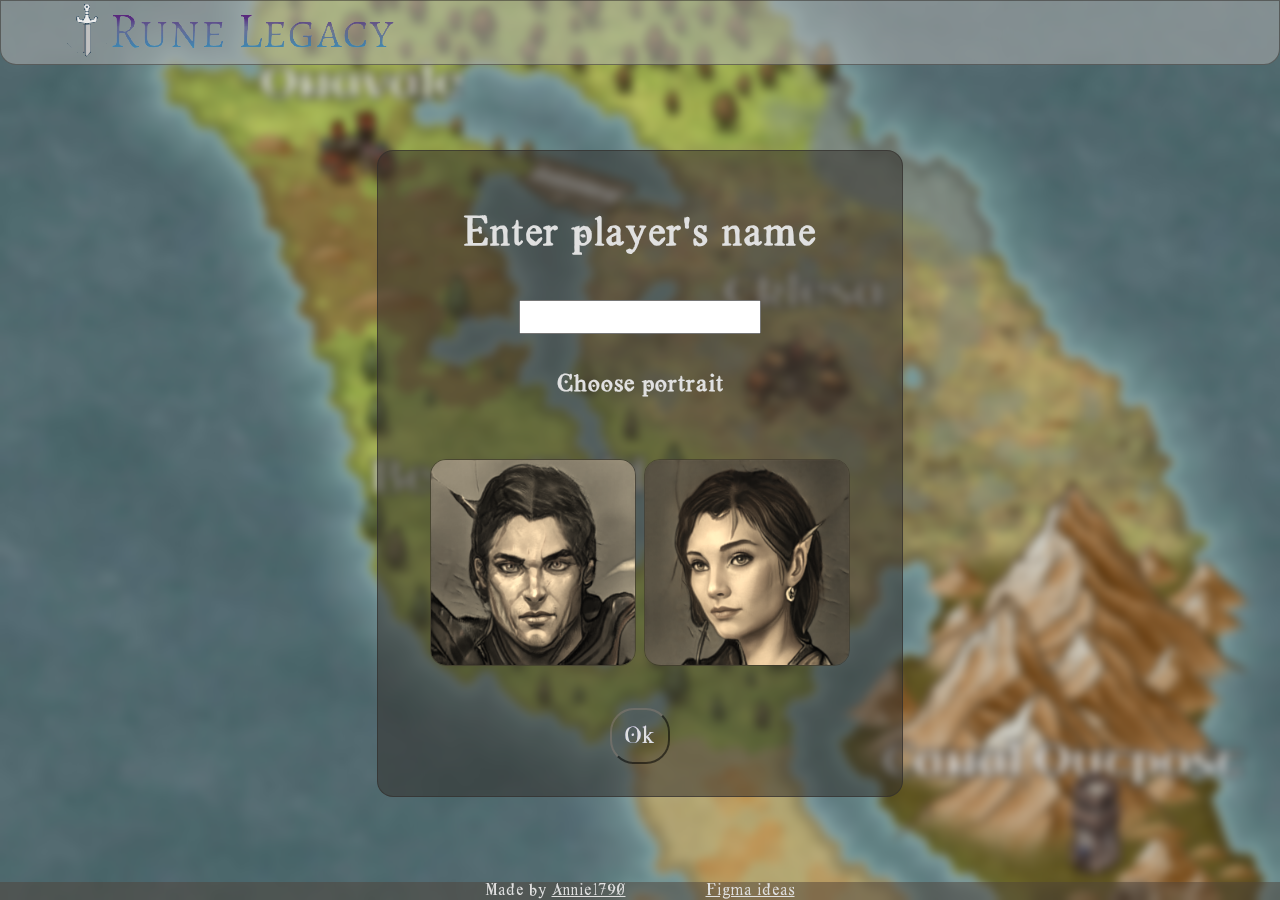
<file: index.html>
<!DOCTYPE html>
<html lang="en">

<head>
    <meta charset="UTF-8">
    <meta http-equiv="X-UA-Compatible" content="IE=edge">
    <meta name="viewport" content="width=device-width, initial-scale=1.0">
    <title>Rune Legacy</title>
    <link rel="stylesheet" href="./styles/player_name_style.css">
    <script src="./modules/player_name_script.js" defer></script>
</head>

<body>

    <header>
        <img src="./media/logo.png" alt="Sword Logo">
    </header>

    <div class="frame player-name-innerbox">
        <h1>Enter player's name</h1>
        <input data-ask-name type="text">
        <h2>Choose portrait</h2>
        <div class="player-portrait-box">
            <img class="player-portrait" data-player-portrait data-portrait-name="male" src="./media/male_portrait.png"
                alt="Male portrait">
            <img class="player-portrait" data-player-portrait data-portrait-name="female"
                src="./media/female_portrait.png" alt="Female portrait">
        </div>
        <button data-ok-button>Ok</button>
    </div>




    <footer>
        <div>Made by <a href="https://github.com/Annie1790" target="_blank"> Annie1790 </a></div>
        <div> <a href="https://www.figma.com/file/C5xZXIIwOHuONyVz1M5cGO/Rune-Legacy-Ideas?t=yOFuzhnUC6ge4Xki-0"
                target="_blank">Figma ideas</a></div>
    </footer>

</body>

</html>
</file>
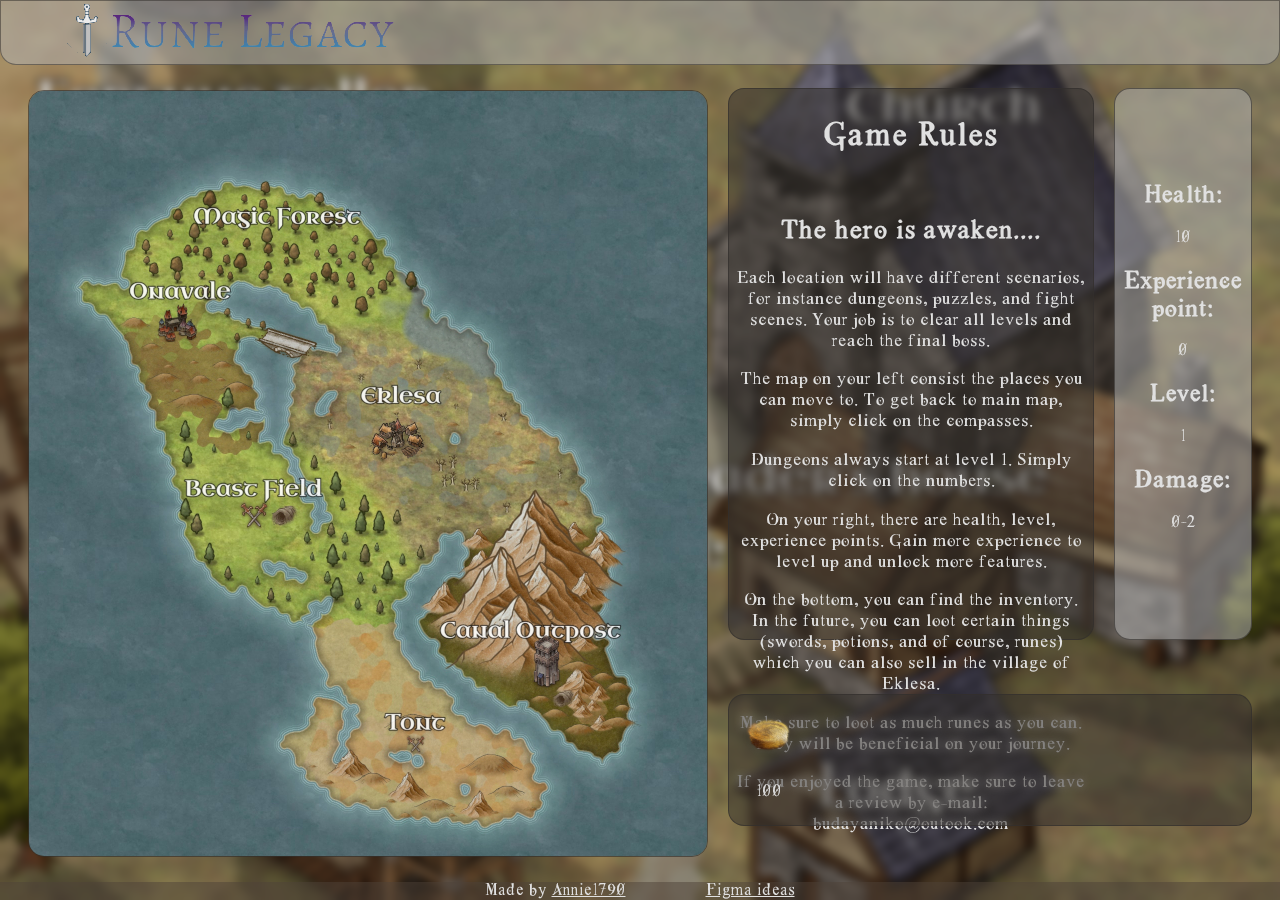
<file: game_main_menu.html>
<!DOCTYPE html>
<html lang="en">

<head>
    <meta charset="UTF-8">
    <meta http-equiv="X-UA-Compatible" content="IE=edge">
    <meta name="viewport" content="width=device-width, initial-scale=1.0">
    <title>Rune Legacy</title>
    <link rel="stylesheet" href="./styles/game_main_menu_style.css">
    <script src="game_main_menu_script.js" type="module" defer></script>
</head>

<body>
    <header>
        <img src="./media/logo.png" alt="Sword Logo">
    </header>



    <div class="map-box">
        <img data-world-map class="map-frame" src="./media/maps/small_map.jpg" alt="Game Map">
        <div data-tooltip-field class="hide map-description frame"></div>
        <img data-eklesa-map class=" map-frame hide" src="./media/maps/eklesa_small.jpg" alt="Map of Eklesa village">
        <img data-Tont-dungeon class="hide map-frame" src="./media/maps/Tont_dungeon.png" alt="Tont dungeon">
    </div>


    <div class="scen-attr-box">
        <div class="character-scenario-box frame">
            <div class="character-scenario-description">
                <h1 data-scenario-name></h1>
                <p data-scenario-description> </p>
                <div class="option-buttons-box">
                    <button class="hide" data-option-1></button>
                    <button class="hide" data-option-2></button>
                    <button data-continue class="hide">Continue</button>
                </div>
            </div>
        </div>

        <div class="character-scenario-box hide frame">
            <div class="combat-screen ">
                <div class="combat-columns">
                    <img class="hide character-portrait portrait-frame portrait-female"
                        src="./media/female_portrait.png" alt="Female player">
                    <img class="hide character-portrait portrait-frame portrait-male" src="./media/male_portrait.png"
                        alt="Male portrait">

                    <div>Health: <span data-health-combat-display></span> </div>
                </div>
                <div class="combat-columns">
                    <img src="./media/dagger_staff_combat.png" alt="combat sign">
                </div>
                <div>
                    <img class="portrait-frame" data-monster-picture src="/media/mobs/bats.jpg"  alt="Monster portrait">
                </div>
            </div>
        </div>

        <div class="character-attributes frame">
            <h1 data-character-name>Character Name</h1>
            <img class="hide character-portrait portrait-frame portrait-female" src="./media/female_portrait.png"
                alt="Female player">
            <img class="hide character-portrait portrait-frame portrait-male" src="./media/male_portrait.png"
                alt="Male portrait">
            <h2>Health:</h2>
            <div data-health>10</div>
            <h2>Experience point:</h2>
            <div data-experience>0</div>
            <h2>Level:</h2>
            <div data-level>1</div>
            <h2>Damage:</h2>
            <div class="minmax-damage-box">
                <div data-min-damage>0</div> - <div data-max-damage>2</div>
            </div>
        </div>
    </div>

    <div data-inventory-space class="character-inventory frame">
        <div data-inventory-tooltip class="hide frame">Description</div>
        <div class="gold-box">
            <img src="./media/assets/coin.png" alt="Gold coin">
            <p data-gold>100</p>
        </div>

    </div>



    <footer>

        <div>Made by <a href="https://github.com/Annie1790" target="_blank"> Annie1790 </a></div>
        <div> <a href="https://www.figma.com/file/C5xZXIIwOHuONyVz1M5cGO/Rune-Legacy-Ideas?t=yOFuzhnUC6ge4Xki-0"
                target="_blank">Figma ideas</a></div>

    </footer>

</body>

</html>
</file>
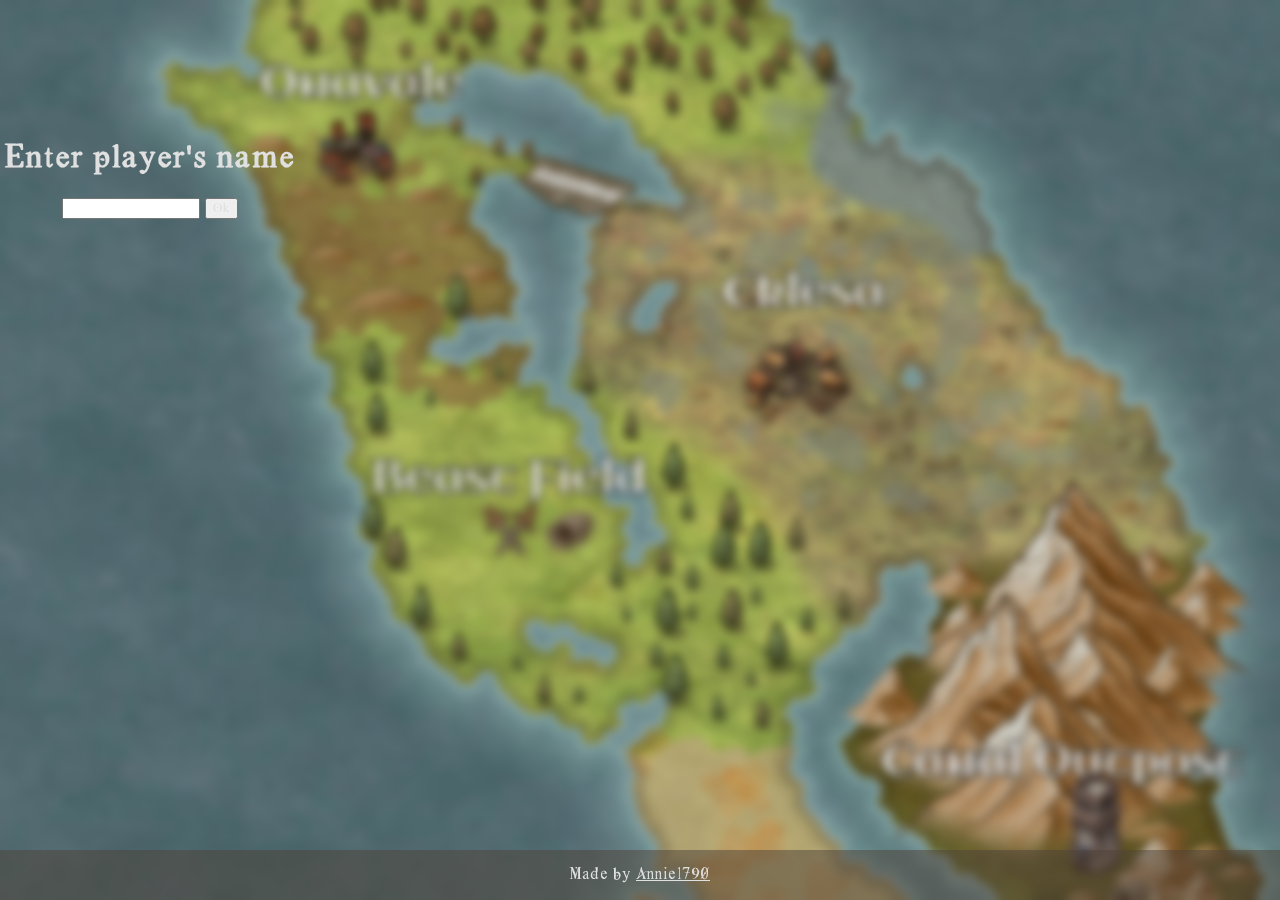
<file: player_name.html>
<!DOCTYPE html>
<html lang="en">
<head>
    <meta charset="UTF-8">
    <meta http-equiv="X-UA-Compatible" content="IE=edge">
    <meta name="viewport" content="width=device-width, initial-scale=1.0">
    <title>Rune Legacy</title>
    <link rel="stylesheet" href="player_name_style.css">
    <script src="player_name_script.js" defer></script>
</head>
<body>
    


<main>
    <section>
        <h1>Enter player's name</h1>
        <input data-ask-name type="text">
        <button data-ok-button>Ok</button>
    </section>
</main>

<footer>
    <p>Made by <a href="https://github.com/Annie1790"> Annie1790 </a></p>
</footer>

</body>
</html>
</file>
<file: styles/player_name_style.css>
/*************************************************************************/
/*Body, header, fonts*/

@font-face {
    font-family: baseFont;
    src: url(../media/GRECOromanLubedWrestling.ttf);
}

* {
    box-sizing: border-box;
    font-family: baseFont;
    color: rgb(224, 224, 224);
}

body {
    background: url(../media/maps/new_map.jpg) no-repeat center center fixed;
    backdrop-filter: blur(5px);
    display: grid;
    grid-template-columns: 300px auto 300px;
    grid-template-rows: auto auto auto;
    margin: 0px;
    height: 100vh;
    width: 100vw;
    text-align: center;
    align-items: center;
    gap: 20px;

}

header {
    grid-column-start: 1;
    grid-column-end: span 3;
    grid-row: 1;
    background: rgba(177, 177, 177, 0.534);
    margin-bottom: auto;
    text-align: left;
    padding-left: 4em;
    border: 1px solid rgba(51, 47, 44, 0.534);
    border-bottom-left-radius: 1em;
    border-bottom-right-radius: 1em;
}

/*************************************************************************/
/*Frames and buttons*/
.frame {
    border: 1px solid rgba(51, 47, 44, 0.651);
    backdrop-filter: blur(4px);
    background-color: rgba(51, 47, 44, 0.534);
    border-radius: 1em;
}

div > button {
    font-size: 1.5em;
    border-radius: 1em;
    border-color: rgba(51, 47, 44, 0.534);
    padding: 0.5em;
    background-image: linear-gradient(180deg, #592a7e, #3d7fb0);
    background-size: 100%;
    background-repeat: repeat;
    background-clip: text;
}

div > input {
    font-size: 1.5em;
    color: rgba(61, 127, 176);
    text-align: center;
}

/*************************************************************************/
/*Ask player name*/


.player-name-innerbox {
    grid-row: 2;
    grid-column: 2;
    display: flex;
    flex-direction: column;
    height: 100%;
    width: fit-content;
    justify-content: center;
    align-items: center;
    margin: auto;
    gap: 1em;
}

.player-name-innerbox > h1 {
    font-size: 2.5em;
}

/*************************************************************************/
/*Ask player portrait*/

.player-portrait-box {
    display: flex;
    flex-direction: row;
    justify-content: center;
    align-items: center;
    gap: 0.5em;
}

.player-portrait-box  > img {
    width: 80%;
    height: 80%;
    border: 1px solid rgba(51, 47, 44, 0.651);
    border-radius: 1em;
    filter: sepia(80%);
}

.player-portrait:hover {
    filter: sepia(50%);
}


/*************************************************************************/
/*Footer*/
footer {
    grid-column-start: 1;
    grid-column-end: span 3;
    grid-row: 3;
    width: 100%;
    display: flex;
    flex-direction: row;
    justify-content: center;
    gap: 5em;
    background-color: rgba(77, 65, 56, 0.5);
    margin-top: auto;
    text-align: center;
}
</file>
<file: styles/game_main_menu_style.css>
/*************************************************************************/
/*Body, header, fonts*/

@font-face {
    font-family: baseFont;
    src: url(../media/GRECOromanLubedWrestling.ttf);
}

* {
    box-sizing: border-box;
    font-family: baseFont;
    color: rgb(224, 224, 224);
}

body {
    background: url(../media/maps/eklesa.jpg) no-repeat center center fixed;
    backdrop-filter: blur(5px);
    display: grid;
    grid-template-columns: 0.5em max-content auto auto 0.5em;
    grid-template-rows: auto auto auto auto;
    margin: 0px;
    height: 100vh;
    width: 100vw;
    text-align: center;
    align-items: center;
    gap: 20px;

}

header {
    grid-column-start: 1;
    grid-column-end: span 5;
    grid-row: 1;
    background: rgba(177, 177, 177, 0.534);
    margin-bottom: auto;
    text-align: left;
    padding-left: 4em;
    border: 1px solid rgba(51, 47, 44, 0.534);
    border-bottom-left-radius: 1em;
    border-bottom-right-radius: 1em;
}

/*************************************************************************/
/*Frames, buttons*/
.frame {
    border: 1px solid rgba(51, 47, 44, 0.651);
    backdrop-filter: blur(4px);
    background-color: rgba(51, 47, 44, 0.534);
    border-radius: 1em;
    padding: 0.5em;
}

.portrait-frame {
    border: 0.5em double rgba(54, 34, 19, 0.651);
}

.option-buttons-box {
    display: flex;
    flex-direction: row;
    gap: 30px;
    margin-top: auto;
}

.option-buttons-box > button {
    font-size: 1.5em;
    border-radius: 1em;
    border-color: rgba(51, 47, 44, 0.534);
    padding: 0.5em;
    background-image: linear-gradient(180deg, #592a7e, rgb(61, 127, 176));
    background-size: 100%;
    background-repeat: repeat;
    background-clip: text;
}




/*************************************************************************/
/*Scenario and attributes box*/

.scen-attr-box {
    grid-column-start: 3 !important;
    grid-column-end: 5 !important;
    grid-row-start: 2 !important;
    grid-row-end: 3 !important;
    width: 100%;
    height: 100%;
    display: flex;
    flex-direction: row;
    gap: 20px;
}

/*************************************************************************/
/*Character scenario*/

.character-scenario-box {
    flex-grow: 1;
}

.character-scenario-description {
    display: flex;
    flex-direction: column;
    text-align: center;
    justify-content: center;
    align-items: center;
    height: 100%;
}

.character-scenario-description>p {
    font-size: 1.1em;
    max-width: 30em;
    height: 20em;
}



/*************************************************************************/
/*Combat screen*/

.combat-screen {
    display: flex;
    flex-direction: row;
    justify-content: space-between;
    height: 100%;
    width: 100%;
}

.combat-columns {
    display: flex;
    flex-direction: column;
    align-items: center;
    justify-content: center;
}

/*************************************************************************/
/*Map*/
.map-box {
    display: flex;
    grid-column-start: 2 !important;
    grid-column-end: 3 !important;
    grid-row-start: 2 !important;
    grid-row-end: 4 !important;
    object-fit: contain;
    object-position: 100%;
    width: 100%;
    height: 100%;
    align-items: center;
}

.map-frame {
    border: 1px solid rgba(51, 47, 44, 0.651);
    border-radius: 1em;
}


.hide {
    display: none;
}

.map-description {
    width: 12em;
}


/*************************************************************************/
/*Inventory*/

.character-inventory {
    grid-column-start: 3 !important;
    grid-column-end: 5 !important;
    grid-row-start: 3 !important;
    grid-row-end: 4 !important;
    display: flex;
    flex-direction: row;
    align-items: center;
    max-width: auto;
    max-height: 148px;
    overflow-x:scroll;
}

.character-inventory::-webkit-scrollbar {
    width: 0.1rem;
    border-radius: 3em;
}

.character-inventory::-webkit-scrollbar-track {
    background-color: rgba(183, 183, 183, 0.3);
    border-radius: 3em;
    
}

.character-inventory::-webkit-scrollbar-thumb {
    background-color: rgb(61, 127, 176, 0.3);
    border-radius: 3em;
}

.gold-box {
    display: flex;
    flex-direction: column;
}


/*************************************************************************/
/*Attributes*/

.character-attributes {
    width: 200px;
    height: 100%;
    display: flex;
    flex-direction: column;
    align-items: center;
    background: rgba(177, 177, 177, 0.534);
}

.character-attributes>h1 {
    font-size: 3em;
    background-image: linear-gradient(180deg, #592a7e, #3d7fb0);
    background-size: 100%;
    background-repeat: repeat;
    background-clip: text;
    -webkit-background-clip: text;
    -webkit-text-fill-color: transparent;
    -moz-background-clip: text;
    -moz-text-fill-color: transparent;

}

.character-attributes>h2 {
    font-size: 1.5em;
}

.character-attributes>div {
    font-size: 1em;
    font-stretch: narrower;
}

.minmax-damage-box {
    display: flex;
    flex-direction: row;
}

.character-portrait {
  width: 150px;
  height: 150px;
}

/*************************************************************************/
/*Footer*/
footer {
    grid-column-start: 1 !important;
    grid-column-end: span 5 !important;
    grid-row: 4 !important;
    width: 100%;
    display: flex;
    flex-direction: row;
    justify-content: center;
    gap: 5em;
    background-color: rgba(77, 65, 56, 0.5);
    margin-top: auto;
    text-align: center;
}
</file>
<file: player_name_style.css>
/*************************************************************************/
/*Body, header, fonts*/

@font-face {
    font-family: baseFont;
    src: url(./media/GRECOromanLubedWrestling.ttf);
}

* {
    box-sizing: border-box;
    font-family: baseFont;
    color: rgb(224, 224, 224);
}

body {
    background: url(./media/new_map.jpg) no-repeat center center fixed;
    backdrop-filter: blur(5px);
    display: grid;
    grid-template-columns: 300px auto 300px;
    grid-template-rows: auto auto auto;
    margin: 0px;
    height: 100vh;
    width: 100vw;
    text-align: center;
    align-items: center;
    gap: 20px;

}

header {
    grid-column-start: 1;
    grid-column-end: span 3;
    grid-row: 1;
    background: rgba(177, 177, 177, 0.534);
    margin-bottom: auto;
    text-align: left;
    padding-left: 4em;
    border: 1px solid rgba(51, 47, 44, 0.534);
    border-bottom-left-radius: 1em;
    border-bottom-right-radius: 1em;
}

/*************************************************************************/
/*Frames and buttons*/
.frame {
    border: 1px solid rgba(51, 47, 44, 0.651);
    backdrop-filter: blur(4px);
    background-color: rgba(51, 47, 44, 0.534);
    border-radius: 1em;
}

div > button {
    font-size: 1.5em;
    border-radius: 1em;
    border-color: rgba(51, 47, 44, 0.534);
    padding: 0.5em;
    background-image: linear-gradient(180deg, #592a7e, #3d7fb0);
    background-size: 100%;
    background-repeat: repeat;
    background-clip: text;
}

div > input {
    font-size: 1.5em;
    color: #3d7fb0;
    text-align: center;
}

/*************************************************************************/
/*Ask player name*/


.player-name-innerbox {
    grid-row: 2;
    grid-column: 2;
    display: flex;
    flex-direction: column;
    height: 100%;
    width: 50%;
    justify-content: center;
    align-items: center;
    margin: auto;
    gap: 2em;
}

.player-name-innerbox > h1 {
    font-size: 3em;
}




/*************************************************************************/
/*Footer*/
footer {
    grid-column-start: 1;
    grid-column-end: span 3;
    grid-row: 3;
    width: 100%;
    background-color: rgba(77, 65, 56, 0.5);
    margin-top: auto;
    text-align: center;
}
</file>
